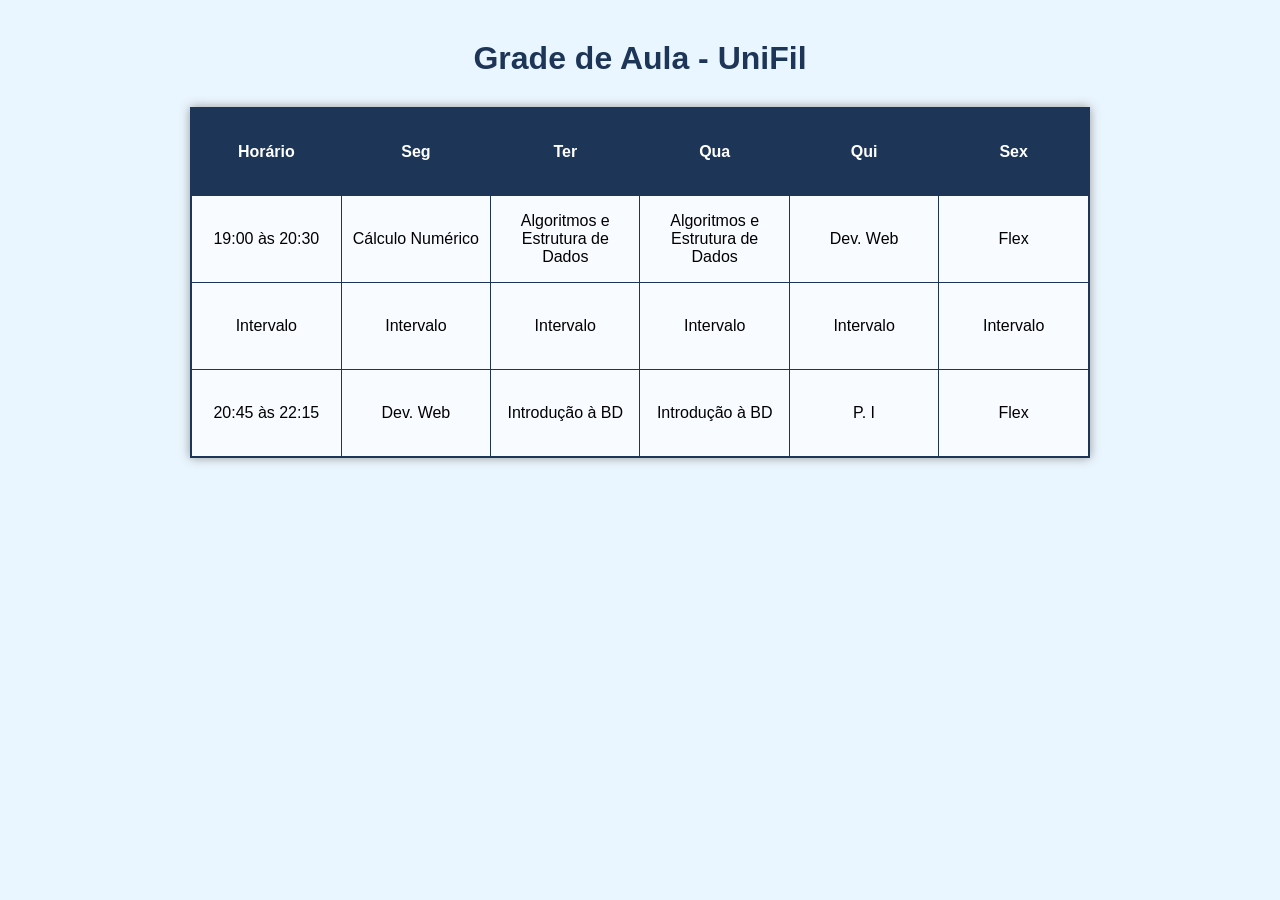
<file: ATIVIDADE - TABELA/index.html>
<!DOCTYPE html>
<html lang="pt-br">
<head>
    <meta charset="UTF-8">
    <meta name="viewport" content="width=device-width, initial-scale=1.0">
    <title>TABELA 01</title>
</head>
    <style>
        body {
            background-color: #eaf6ff;
            font-family: Arial, Helvetica, sans-serif;
            text-align: center;
        }
        h1 {
            color: #1d3557;
            margin-top: 40px;
            margin-bottom: 30px;
        }
        table {
            background-color: white;
            border: 2px solid #1d3557;
            border-collapse: collapse;
            table-layout: fixed;
            width: 900px;
            margin: auto;
            box-shadow: 0px 0px 10px #999;
        }
        th {
            background-color: #1d3557;
            color: white;
            height: 50px;
        }
        th, td {
            border: 1px solid #1d3557;
            width: 80px;
            height: 70px;
            padding: 8px;
            text-align: center;
            vertical-align: middle;
        }
        td {
            background-color: #f8fbff;
        }
        tr:hover td {
            background-color: #e0f2fe;
        }
    </style>
</head>
<body>
    <h1>Grade de Aula - UniFil</h1>
    <table>
        <tr>
            <th>Horário</th>
            <th>Seg</th>
            <th>Ter</th>
            <th>Qua</th>
            <th>Qui</th>
            <th>Sex</th>
        </tr>
        <tr>
            <td>19:00 às 20:30</td>
            <td>Cálculo Numérico</td>
            <td>Algoritmos e Estrutura de Dados</td>
            <td>Algoritmos e Estrutura de Dados</td>
            <td>Dev. Web</td>
            <td>Flex</td>
        </tr>
        <tr>
            <td>Intervalo</td>
            <td>Intervalo</td>
            <td>Intervalo</td>
            <td>Intervalo</td>
            <td>Intervalo</td>
            <td>Intervalo</td>
        </tr>
        <tr>
            <td>20:45 às 22:15</td>
            <td>Dev. Web</td>
            <td>Introdução à BD</td>
            <td>Introdução à BD</td>
            <td>P. I</td>
            <td>Flex</td>
        </tr>
    </table>
</body>
</html>
</file>
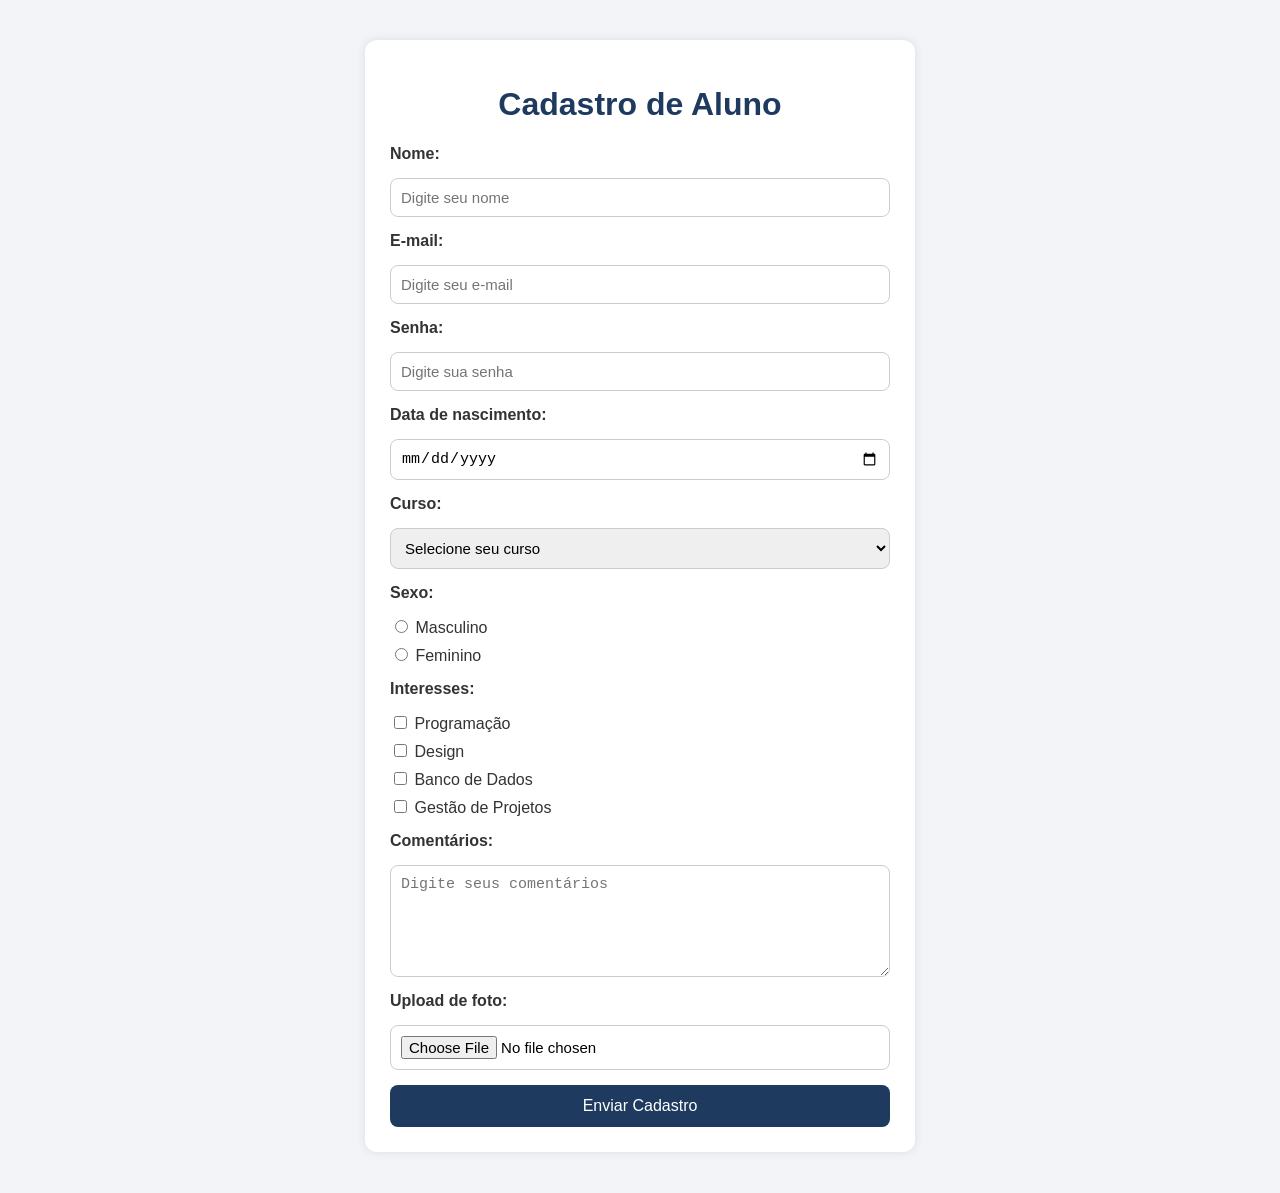
<file: ATIVIDADE 5/index.html>
<!DOCTYPE html>
<html lang="pt-br">
<head>
    <meta charset="UTF-8">
    <meta name="viewport" content="width=device-width, initial-scale=1.0">
    <title>Atividade 05</title>
<style>
        body {
            font-family: Arial, sans-serif;
            background-color: #f2f4f8;
            margin: 0;
            padding: 0;
        }
        .container {
            width: 90%;
            max-width: 500px;
            margin: 40px auto;
            background-color: white;
            padding: 25px;
            border-radius: 12px;
            box-shadow: 0 0 10px rgba(0, 0, 0, 0.1);
        }
        h1 {
            text-align: center;
            color: #1e3a5f;
        }
        form {
            display: flex;
            flex-direction: column;
            gap: 15px;
        }
        label {
            font-weight: bold;
            color: #333;
        }
        input, select, textarea {
            padding: 10px;
            border: 1px solid #ccc;
            border-radius: 8px;
            font-size: 15px;
        }
        input:focus, select:focus, textarea:focus {
            outline: none;
            border-color: #1e90ff;
            box-shadow: 0 0 5px #1e90ff;
        }
        .opcoes {
            display: flex;
            flex-direction: column;
            gap: 8px;
        }
        .opcoes label {
            font-weight: normal;
        }
        textarea {
            resize: vertical;
            min-height: 90px;
        }
        button {
            background-color: #1e3a5f;
            color: white;
            padding: 12px;
            border: none;
            border-radius: 8px;
            font-size: 16px;
            cursor: pointer;
        }
        button:hover {
            background-color: #1e90ff;
            transition: 0.3s;
        }
        @media (max-width: 600px) {
            .container {
                margin: 20px auto;
                padding: 18px;
            }
            h1 {
                font-size: 24px;
            }
        }
    </style>
</head>
<body>
    <div class="container">
        <h1>Cadastro de Aluno</h1>
        <form>
            <label for="nome">Nome:</label>
            <input type="text" id="nome" name="nome" placeholder="Digite seu nome">
            <label for="email">E-mail:</label>
            <input type="email" id="email" name="email" placeholder="Digite seu e-mail">
            <label for="senha">Senha:</label>
            <input type="password" id="senha" name="senha" placeholder="Digite sua senha">
            <label for="nascimento">Data de nascimento:</label>
            <input type="date" id="nascimento" name="nascimento">
            <label for="curso">Curso:</label>
            <select id="curso" name="curso">
                <option value="">Selecione seu curso</option>
                <option value="engenharia-software">Engenharia de Software</option>
                <option value="direito">Direito</option>
                <option value="administracao">Administração</option>
                <option value="psicologia">Psicologia</option>
            </select>
            <label>Sexo:</label>
            <div class="opcoes">
                <label><input type="radio" name="sexo" value="masculino"> Masculino</label>
                <label><input type="radio" name="sexo" value="feminino"> Feminino</label>
                </label>
            </div>
            <label>Interesses:</label>
            <div class="opcoes">
                <label><input type="checkbox" name="interesses" value="programacao"> Programação</label>
                <label><input type="checkbox" name="interesses" value="design"> Design</label>
                <label><input type="checkbox" name="interesses" value="banco-dados"> Banco de Dados</label>
                <label><input type="checkbox" name="interesses" value="gestao"> Gestão de Projetos</label>
            </div>
            <label for="comentarios">Comentários:</label>
            <textarea id="comentarios" name="comentarios" placeholder="Digite seus comentários"></textarea>
            <label for="foto">Upload de foto:</label>
            <input type="file" id="foto" name="foto">
            <button type="submit">Enviar Cadastro</button>
        </form>
    </div>
</body>
</html>
</file>
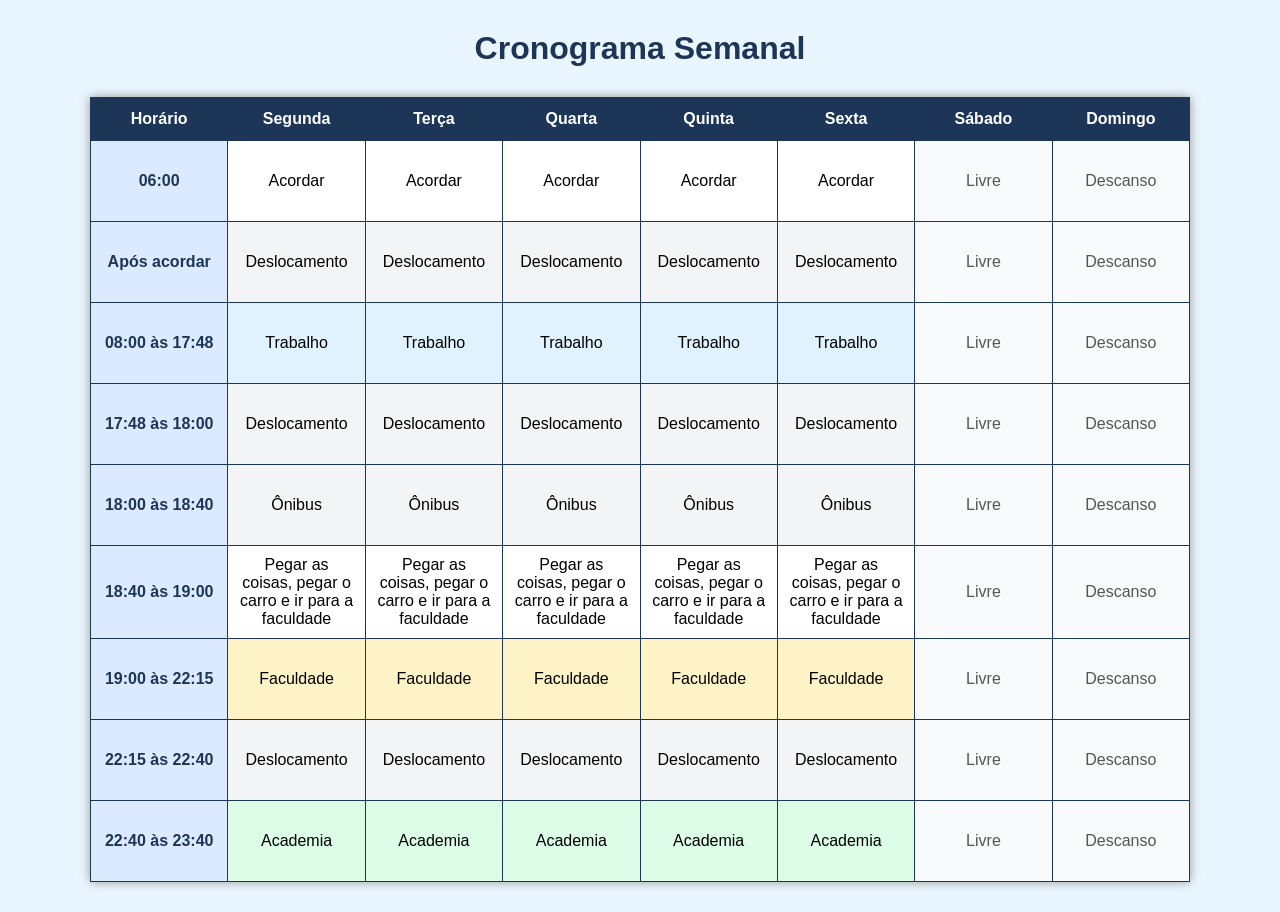
<file: ATIVIDADE - TABELA/tabela2.html>
<!DOCTYPE html>
<html lang="pt-br">
<head>
    <meta charset="UTF-8">
    <title>Cronograma Semanal</title>
    <style>
        body {
            background-color: #eaf6ff;
            font-family: Arial, Helvetica, sans-serif;
            text-align: center;
        }

        h1 {
            color: #1d3557;
            margin-top: 30px;
        }

        table {
            width: 1100px;
            margin: 30px auto;
            border-collapse: collapse;
            table-layout: fixed;
            background-color: white;
            box-shadow: 0px 0px 10px #999;
        }

        th {
            background-color: #1d3557;
            color: white;
            padding: 12px;
            border: 1px solid #1d3557;
        }

        td {
            border: 1px solid #1d3557;
            padding: 10px;
            height: 60px;
            text-align: center;
            vertical-align: middle;
            word-wrap: break-word;
        }

        .horario {
            background-color: #dbeafe;
            font-weight: bold;
            color: #1d3557;
        }

        .trabalho {
            background-color: #e0f2fe;
        }

        .faculdade {
            background-color: #fef3c7;
        }

        .academia {
            background-color: #dcfce7;
        }

        .deslocamento {
            background-color: #f3f4f6;
        }

        .livre {
            background-color: #f8fafc;
            color: #555;
        }

        tr:hover td {
            background-color: #eef6ff;
        }
    </style>
</head>
<body>
    <h1>Cronograma Semanal</h1>
    <table>
        <tr>
            <th>Horário</th>
            <th>Segunda</th>
            <th>Terça</th>
            <th>Quarta</th>
            <th>Quinta</th>
            <th>Sexta</th>
            <th>Sábado</th>
            <th>Domingo</th>
        </tr>
        <tr>
            <td class="horario">06:00</td>
            <td>Acordar</td>
            <td>Acordar</td>
            <td>Acordar</td>
            <td>Acordar</td>
            <td>Acordar</td>
            <td class="livre">Livre</td>
            <td class="livre">Descanso</td>
        </tr>
        <tr>
            <td class="horario">Após acordar</td>
            <td class="deslocamento">Deslocamento</td>
            <td class="deslocamento">Deslocamento</td>
            <td class="deslocamento">Deslocamento</td>
            <td class="deslocamento">Deslocamento</td>
            <td class="deslocamento">Deslocamento</td>
            <td class="livre">Livre</td>
            <td class="livre">Descanso</td>
        </tr>
        <tr>
            <td class="horario">08:00 às 17:48</td>
            <td class="trabalho">Trabalho</td>
            <td class="trabalho">Trabalho</td>
            <td class="trabalho">Trabalho</td>
            <td class="trabalho">Trabalho</td>
            <td class="trabalho">Trabalho</td>
            <td class="livre">Livre</td>
            <td class="livre">Descanso</td>
        </tr>
        <tr>
            <td class="horario">17:48 às 18:00</td>
            <td class="deslocamento">Deslocamento</td>
            <td class="deslocamento">Deslocamento</td>
            <td class="deslocamento">Deslocamento</td>
            <td class="deslocamento">Deslocamento</td>
            <td class="deslocamento">Deslocamento</td>
            <td class="livre">Livre</td>
            <td class="livre">Descanso</td>
        </tr>
        <tr>
            <td class="horario">18:00 às 18:40</td>
            <td class="deslocamento">Ônibus</td>
            <td class="deslocamento">Ônibus</td>
            <td class="deslocamento">Ônibus</td>
            <td class="deslocamento">Ônibus</td>
            <td class="deslocamento">Ônibus</td>
            <td class="livre">Livre</td>
            <td class="livre">Descanso</td>
        </tr>
        <tr>
            <td class="horario">18:40 às 19:00</td>
            <td>Pegar as coisas, pegar o carro e ir para a faculdade</td>
            <td>Pegar as coisas, pegar o carro e ir para a faculdade</td>
            <td>Pegar as coisas, pegar o carro e ir para a faculdade</td>
            <td>Pegar as coisas, pegar o carro e ir para a faculdade</td>
            <td>Pegar as coisas, pegar o carro e ir para a faculdade</td>
            <td class="livre">Livre</td>
            <td class="livre">Descanso</td>
        </tr>
        <tr>
            <td class="horario">19:00 às 22:15</td>
            <td class="faculdade">Faculdade</td>
            <td class="faculdade">Faculdade</td>
            <td class="faculdade">Faculdade</td>
            <td class="faculdade">Faculdade</td>
            <td class="faculdade">Faculdade</td>
            <td class="livre">Livre</td>
            <td class="livre">Descanso</td>
        </tr>
        <tr>
            <td class="horario">22:15 às 22:40</td>
            <td class="deslocamento">Deslocamento</td>
            <td class="deslocamento">Deslocamento</td>
            <td class="deslocamento">Deslocamento</td>
            <td class="deslocamento">Deslocamento</td>
            <td class="deslocamento">Deslocamento</td>
            <td class="livre">Livre</td>
            <td class="livre">Descanso</td>
        </tr>
        <tr>
            <td class="horario">22:40 às 23:40</td>
            <td class="academia">Academia</td>
            <td class="academia">Academia</td>
            <td class="academia">Academia</td>
            <td class="academia">Academia</td>
            <td class="academia">Academia</td>
            <td class="livre">Livre</td>
            <td class="livre">Descanso</td>
        </tr>
    </table>
</body>
</html>
</file>
